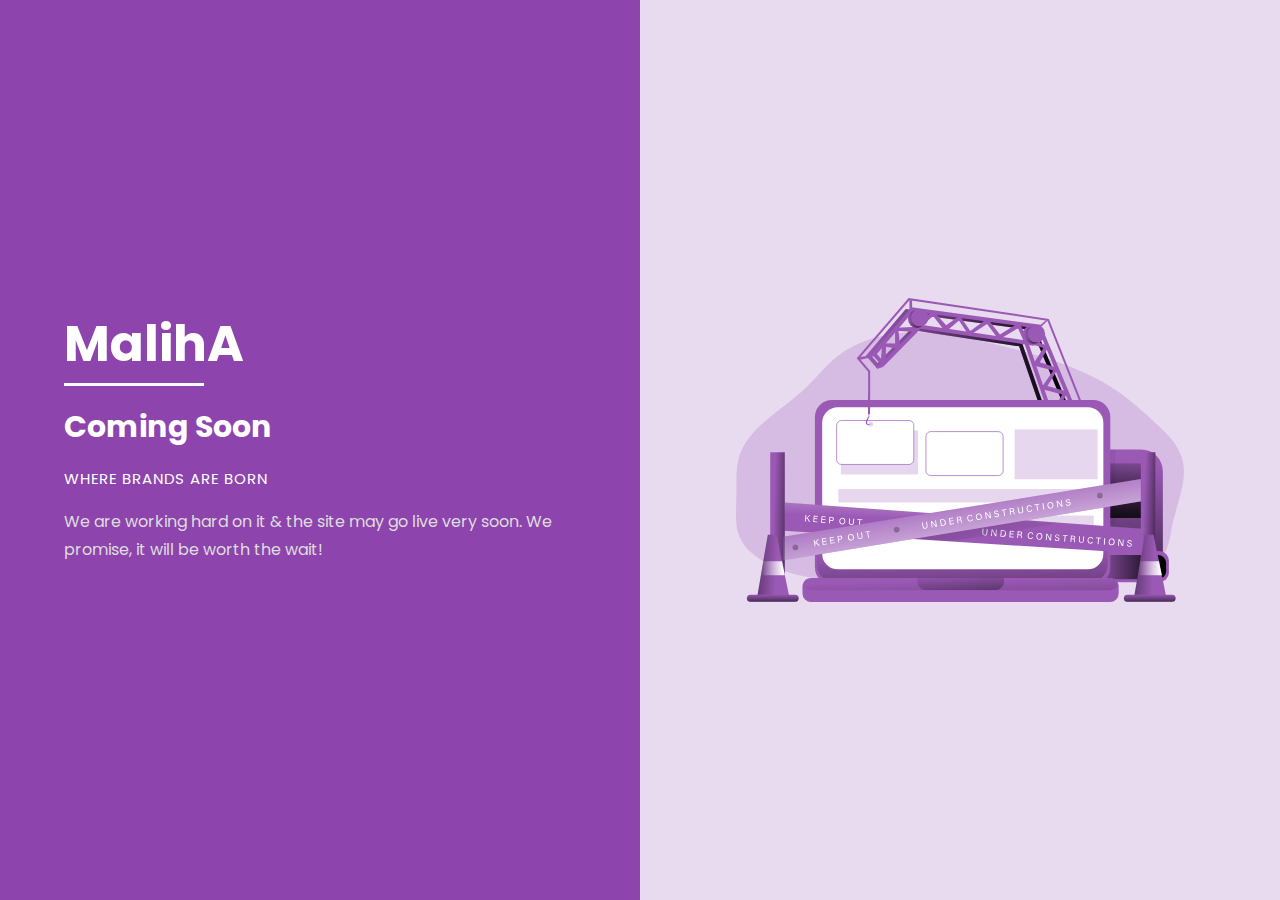
<file: index.html>
<!DOCTYPE html>
<html lang="en">
<head>
    <meta charset="UTF-8">
    <meta name="viewport" content="width=device-width, initial-scale=1.0">
    <link rel="stylesheet" href="style.css">
    <link href="https://fonts.googleapis.com/css?family=Poppins:400,600&display=swap" rel="stylesheet">
    <title>Coming Soon</title>
</head>
<body>
    <div class="uc__wrapper">
        <div class="uc__details">
            <h1 class="title">MalihA</h1>
            <h1 class="title2">Coming Soon</h1>
            <h3 class="intro">
                Where Brands Are Born
            </h3>
            <p class="uc__description">
                We are working hard on it & the site may go live very soon. We promise, it will be worth the wait!
            </p>
        </div>
        <div class="uc__art">
            <img src="under_construction.svg" alt="">
        </div>
    </div>
</body>
</html>
</file>
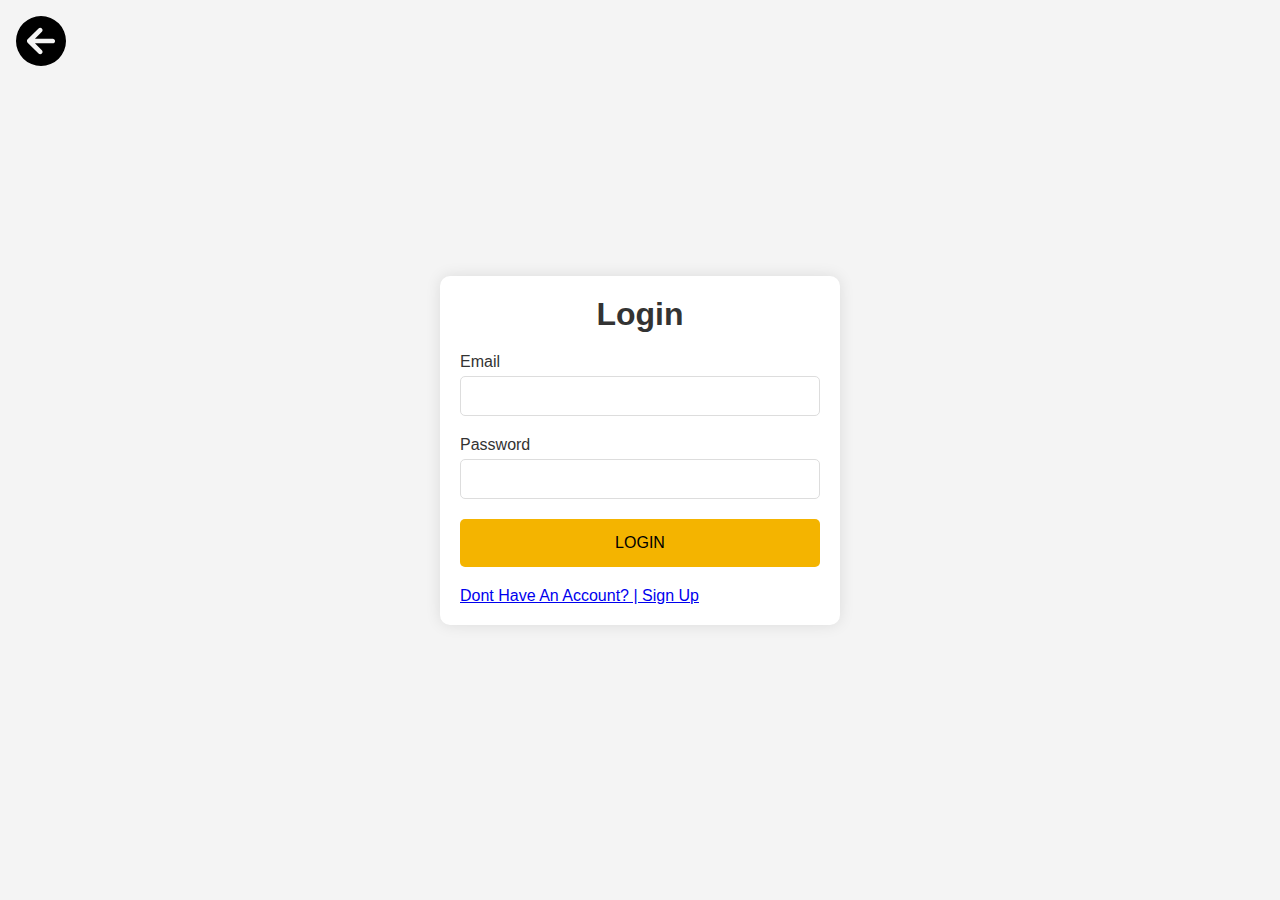
<file: Login/login.html>
<!DOCTYPE html>
<html lang="en">
<head>
    <meta charset="UTF-8">
    <meta name="viewport" content="width=device-width, initial-scale=1.0">
    <title>Login</title>
    <link rel="stylesheet" href="login.css">

</head>
<body>
    <a href="../index.html"><svg xmlns="http://www.w3.org/2000/svg" height="50" width="50" style="position: absolute; top: 1rem; left: 1rem;" viewBox="0 0 512 512"><!--!Font Awesome Free 6.5.2 by @fontawesome - https://fontawesome.com License - https://fontawesome.com/license/free Copyright 2024 Fonticons, Inc.--><path d="M512 256A256 256 0 1 0 0 256a256 256 0 1 0 512 0zM231 127c9.4-9.4 24.6-9.4 33.9 0s9.4 24.6 0 33.9l-71 71L376 232c13.3 0 24 10.7 24 24s-10.7 24-24 24l-182.1 0 71 71c9.4 9.4 9.4 24.6 0 33.9s-24.6 9.4-33.9 0L119 273c-9.4-9.4-9.4-24.6 0-33.9L231 127z"/></svg></a>    

    <section class="login-section">
        <div class="container">
            <div class="login-content">
                <h2>Login</h2>
                <form class="login-form">
                    <div class="form-group">
                        <label for="login-email"> Email</label>
                        <input type="email" id="login-email" name="login-email" required>
                    </div>
                    <div class="form-group">
                        <label for="login-password"> Password</label>
                        <input type="password" id="login-password" name="login-password" required>
                    </div>
                    <button type="submit" class="login-button">Login</button>
                    <a href="../Registration/reg.html">Dont Have An Account? | Sign Up</a>

                </form>
            </div>
        </div>
    </section>
</body>
</html>
</file>
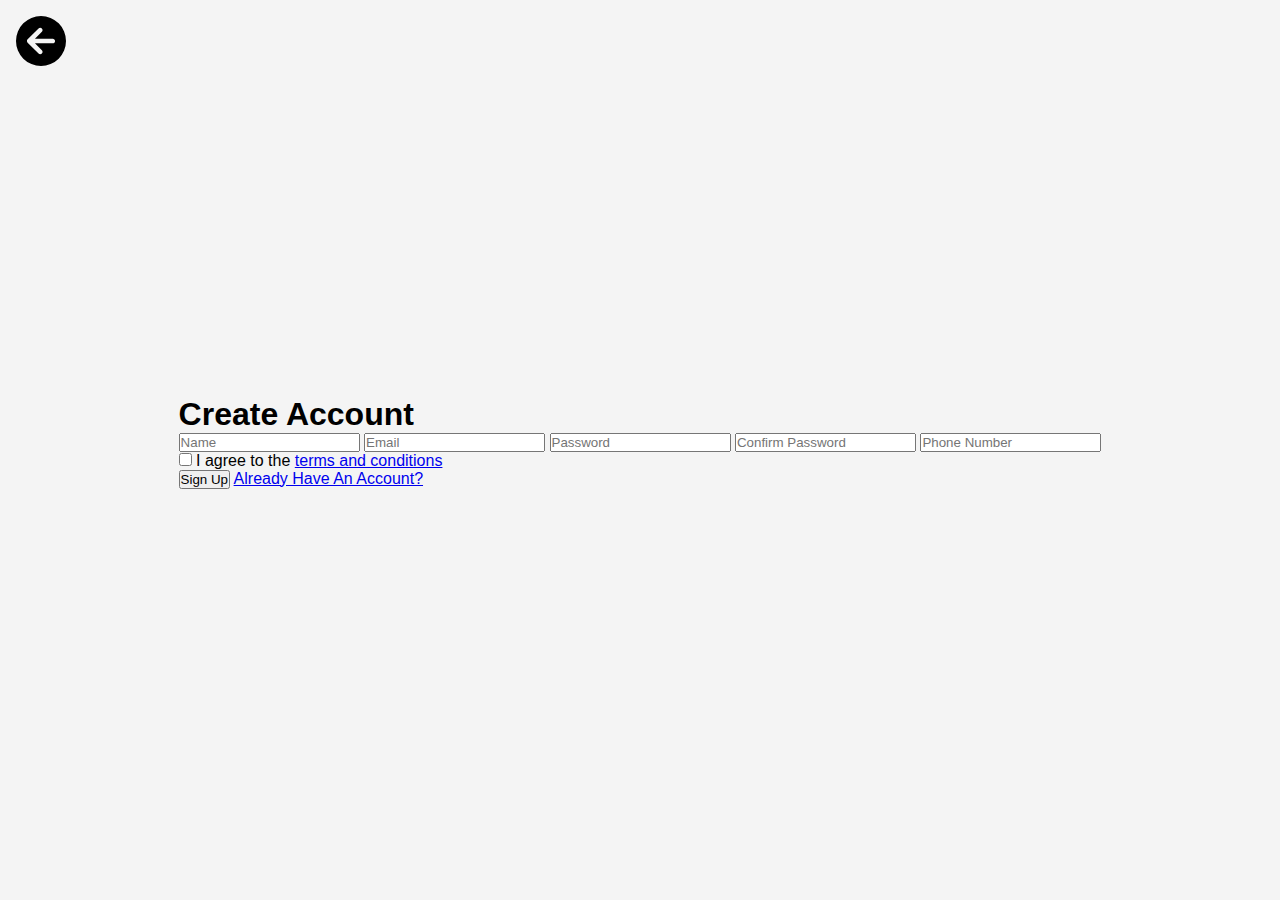
<file: Registration/reg.html>
<!DOCTYPE html>
<html lang="en">
<head>
    <meta charset="UTF-8">
    <meta name="viewport" content="width=device-width, initial-scale=1.0">
    <title>Sign Up</title>
    <link rel="stylesheet" href="reg.css">
</head>
<body>

    <a href="../index.html"><svg xmlns="http://www.w3.org/2000/svg" height="50" width="50" style="position: absolute; top: 1rem; left: 1rem;" viewBox="0 0 512 512"><!--!Font Awesome Free 6.5.2 by @fontawesome - https://fontawesome.com License - https://fontawesome.com/license/free Copyright 2024 Fonticons, Inc.--><path d="M512 256A256 256 0 1 0 0 256a256 256 0 1 0 512 0zM231 127c9.4-9.4 24.6-9.4 33.9 0s9.4 24.6 0 33.9l-71 71L376 232c13.3 0 24 10.7 24 24s-10.7 24-24 24l-182.1 0 71 71c9.4 9.4 9.4 24.6 0 33.9s-24.6 9.4-33.9 0L119 273c-9.4-9.4-9.4-24.6 0-33.9L231 127z"/></svg></a>    
    <div class="form-container">
        <form action="#">
            <h1>Create Account</h1>
            <input type="text" placeholder="Name" required />
            <input type="email" placeholder="Email" required />
            <input type="password" placeholder="Password" required />
            <input type="password" placeholder="Confirm Password" required />
            <input type="text" placeholder="Phone Number" required />
            <div class="form-group">
                <input type="checkbox" id="terms">
                <label for="terms">I agree to the <a href="#">terms and conditions</a></label>
            </div>
            <button style="margin-bottom: 1rem;">Sign Up</button>
            <a href="../Login/login.html">Already Have An Account?</a>
        </form>
    </div>
</body>
</html>
</file>
<file: style.css>
* {
    margin: 0;
    padding: 0;
    box-sizing: border-box;
}

html, body {
    height: 100%;
}

body {
    font-size: 1rem;
    line-height: 1.65;
    font-family: 'Poppins', sans-serif;
    background: linear-gradient(to right, #8e44ad 50%, #e9dbef 50%);
    color: #fff;
}

/*Main Styles*/

.uc__wrapper {
    height: 100vh;
    display: flex;
    justify-content: space-between;
}

.uc__details {
    flex-basis: 50%;
    display: flex;
    flex-direction: column;
    padding: 0 4rem;
    align-items: flex-start;
    justify-content: center;
}

.uc__art {
    flex: 1;
    display: flex;
    align-items: center;
    justify-content: center;
}

.uc__art img {
    width: 70%;
}

.title {
    display: inline-block;
    font-size: 50px;
    position: relative;
    margin-bottom: 1rem;
}

.title2 {
    display: inline-block;
    font-size: 30px;
    position: relative;
    margin-bottom: 1rem;
}

.title::after {
    content: '';
    position: absolute;
    bottom: 0;
    left: 0;
    height: 3px;
    background-color: #fff;
    width: 140px;
}

.intro {
    font-size: 15px;
    font-weight: normal;
    text-transform: uppercase;
    letter-spacing: 1px;
    margin-bottom: 1rem;
}

.uc__description {
    margin-bottom: 2rem;
    line-height: 1.77;
    color: #dddddd;
}

.uc__subscribe {
    background-color: #9b59b6;
    padding: 1.5rem;
    width: 85%;
    border-radius: 3px;
    box-shadow: 0 25px 50px -12px rgba(0, 0, 0, .25);
}

.uc__subscribe h3 {
    font-weight: normal;
    text-transform: uppercase;
    font-size: 18px;
    letter-spacing: 1px;
    margin-bottom: 1rem;
}

.uc__form {
    position: relative;
}

.uc__form input {
    font-family: inherit;
    outline: none;
    font-size: 90%;
    padding: 10px 1rem;
    border: none;
    display: block;
    border-radius: 2px;
}

.uc__form .email {
    width: 100%;
    background-color: #ecf0f1;
}

.uc__form .submit {
    position: absolute;
    top: 0;
    right: 0;
    background-color: #7a3a95;
    color: #fff;
    text-transform: uppercase;
    letter-spacing: 1px;
    cursor: pointer;
    transition: background-color .22s ease;
}

.uc__form .submit:hover {
    background-color: #8e44ad;
}

@media(max-width:768px) {
    body{
        background-color: #7a3a95;
        background: linear-gradient(to right, #8e44ad 50%, #8e44ad 50%);
        
    }
    
    .uc__wrapper{
        flex-direction: column;
    }


    .uc__description{
        margin-bottom: 0;
    }

    .uc__details{
        margin-top: 2rem;
    }
}
</file>
<file: Login/login.css>
* {
    margin: 0;
    padding: 0;
    box-sizing: border-box;
    font-family: 'Arial', sans-serif;
}

body {
    display: flex;
    justify-content: center;
    align-items: center;
    height: 100vh;
    background: #f4f4f4;
}

.login-section {
    width: 100%;
    max-width: 400px;
    margin: auto;
    padding: 20px;
    background: #fff;
    box-shadow: 0 0 15px rgba(0, 0, 0, 0.1);
    border-radius: 10px;
}

.login-content h2 {
    text-align: center;
    font-size: 2rem;
    margin-bottom: 20px;
    color: #333;
}

.login-form .form-group {
    margin-bottom: 20px;
    position: relative;
}

.login-form .form-group label {
    display: block;
    margin-bottom: 5px;
    font-size: 1rem;
    color: #333;
}

.login-form .form-group input {
    width: 100%;
    padding: 10px;
    border: 1px solid #ddd;
    border-radius: 5px;
    font-size: 1rem;
}

.login-form .form-group i {
    position: absolute;
    top: 50%;
    left: 10px;
    transform: translateY(-50%);
    color: #999;
}

.login-button {
    width: 100%;
    padding: 15px 0;
    background-color: #f4b400;
    color: #000;
    font-size: 1rem;
    text-transform: uppercase;
    border: none;
    border-radius: 5px;
    cursor: pointer;
    transition: background-color 0.3s ease;
    margin-bottom: 20px;
}

.login-button:hover {
    background-color: #d69b00;
}

@media (max-width: 480px) {
    .login-content h2 {
        font-size: 1.5rem;
    }

    .login-button {
        font-size: 0.8rem;
        padding: 10px 0;
    }
}
</file>
<file: Registration/reg.css>
* {
    margin: 0;
    padding: 0;
    box-sizing: border-box;
    font-family: 'Arial', sans-serif;
}

body {
    display: flex;
    justify-content: center;
    align-items: center;
    height: 100vh;
    background: #f4f4f4;
}

.signup-section {
    width: 100%;
    max-width: 400px;
    margin: auto;
    padding: 20px;
    background: #fff;
    box-shadow: 0 0 15px rgba(0, 0, 0, 0.1);
    border-radius: 10px;
}

.container {
    width: 100%;
    max-width: 1200px;
    margin: 0 auto;
}

.signup-content h2 {
    text-align: center;
    font-size: 2rem;
    margin-bottom: 20px;
    color: #333;
}

.signup-form .form-group {
    margin-bottom: 20px;
    position: relative;
}

.signup-form .form-group label {
    display: block;
    margin-bottom: 5px;
    font-size: 1rem;
    color: #333;
}

.signup-form .form-group input {
    width: 100%;
    padding: 10px;
    border: 1px solid #ddd;
    border-radius: 5px;
    font-size: 1rem;
}

.signup-form .form-group i {
    position: absolute;
    top: 50%;
    left: 10px;
    transform: translateY(-50%);
    color: #999;
}

.signup-button {
    width: 100%;
    padding: 15px 0;
    background-color: #f4b400;
    color: #000;
    font-size: 1rem;
    text-transform: uppercase;
    border: none;
    border-radius: 5px;
    cursor: pointer;
    transition: background-color 0.3s ease;
    margin-bottom: 20px;
}

.signup-button:hover {
    background-color: #d69b00;
}

@media (max-width: 480px) {
    .signup-content h2 {
        font-size: 1.5rem;
    }

    .signup-button {
        font-size: 0.8rem;
        padding: 10px 0;
    }
}
</file>
